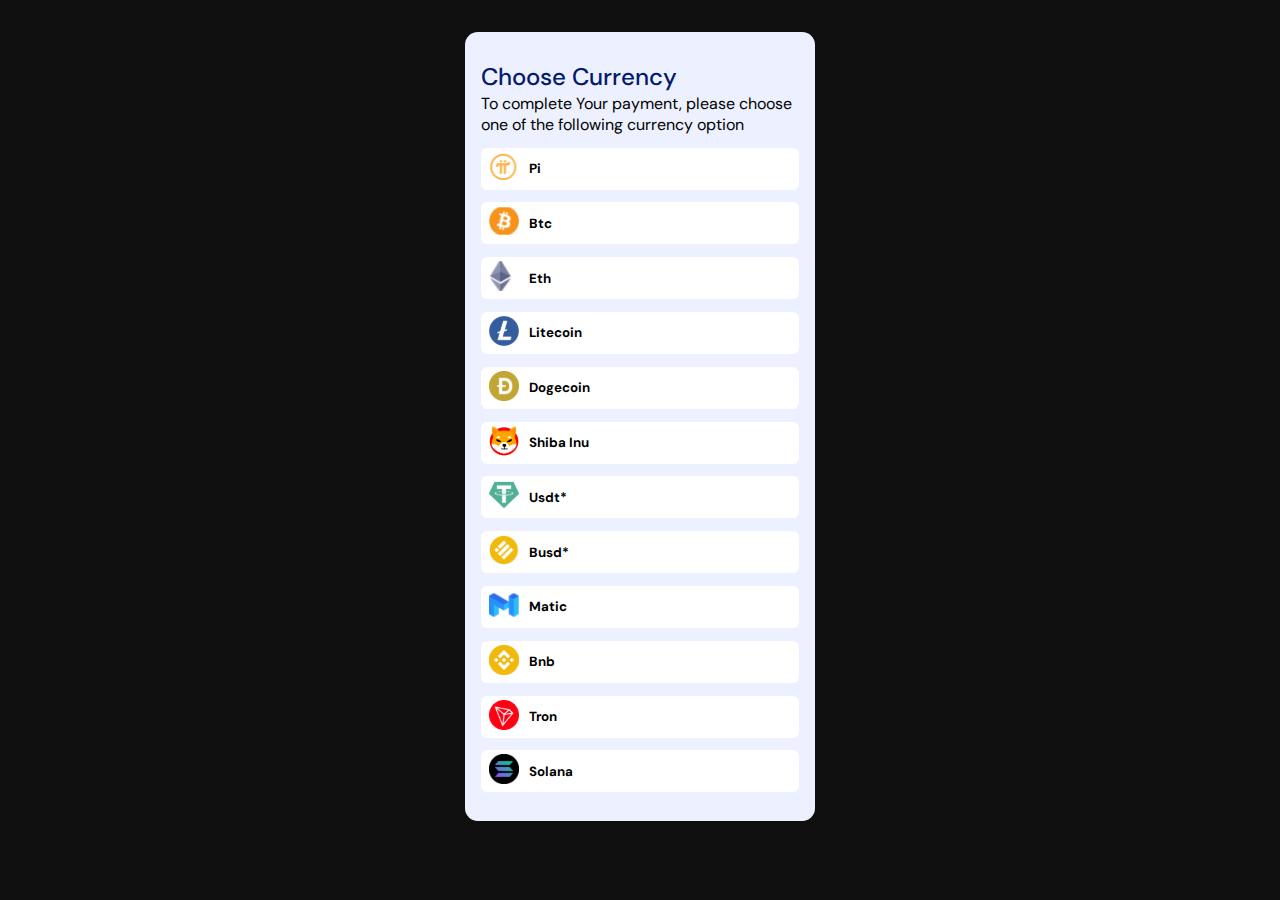
<file: index.html>
<!DOCTYPE html>
<html lang="en">
<head>
    <meta charset="UTF-8">
    <meta http-equiv="X-UA-Compatible" content="IE=edge">
    <meta name="viewport" content="width=device-width, initial-scale=1.0">
    <title>Choose Currency</title>
    <link rel="stylesheet" href="style.css">
    <link rel="preconnect" href="https://fonts.googleapis.com">
<link rel="preconnect" href="https://fonts.gstatic.com" crossorigin>
<link href="https://fonts.googleapis.com/css2?family=DM+Sans:wght@400;500&display=swap" rel="stylesheet">
</head>
<body>
    <main class="main">
        <div class="contents">
            <div class="heading">
                <h1>Choose Currency</h1>
                <p>To complete Your payment, please choose one of the following currency option</p>
            </div>
            <a href="connect.html">
                <button>
                    <div>
                        <span>
                            <img src="Images/pi.svg" alt="Pi logo">
                        </span>
                        Pi
                    </div>
                </button>
            </a>
            <button>
                <div>
                    <span>
                        <img src="Images/btc.svg" alt="Btc logo">
                    </span>
                    Btc
                </div>
            </button>
            <button>
                <div>
                    <span>
                        <img src="Images/eth.svg" alt="Eth logo">
                    </span>
                    Eth
                </div>
            </button>
            <button>
                <div>
                    <span>
                        <img src="Images/litecoin.svg" alt="Ltc logo">
                    </span>
                    Litecoin
                </div>
            </button>
            <button>
                <div>    
                    <span>
                        <img src="Images/dogecoin.svg" alt="Dogecoin logo">
                    </span>
                    Dogecoin
                </div>
            </button>
            <button>
                <div>
                    <span>
                        <img src="Images/shiba-inu.svg" alt="shiba-inu logo">
                    </span>
                    Shiba Inu
                </div>
            </button>
            <button>
                <div>
                    <span>
                        <img src="Images/usdt.svg" alt="usdt logo">
                    </span>
                    Usdt*
                </div>
            </button>
            <button>
                <div>
                    <span>
                        <img src="Images/busd.svg" alt="Busd logo">
                    </span>
                    Busd*
                </div>
            </button>
            <button>
                <div>
                    <span>
                        <img src="Images/matic.svg" alt="Matic logo">
                    </span>
                    Matic
                </div>
            </button>
            <button>
                <div>
                    <span>
                        <img src="Images/bnb.svg" alt="Bnb logo">
                    </span>
                    Bnb
                </div>
            </button>
            <button>
                <div>
                    <span>
                        <img src="Images/tron.svg" alt="Tron Logo">
                    </span>
                    Tron
                </div>
            </button>
            <button>
                <div>
                    <span>
                        <img src="Images/solana.svg" alt="Solana logo">
                    </span>
                    Solana
                </div>
            </button>
        </div>
    </main>
</body>
</html>
</file>
<file: style.css>
/* Import font family */
@import url('https://fonts.googleapis.com/css2?family=DM+Sans:wght@400;500;700&display=swap');

/* Root colors */
:root {
    --clr-primary: #C523B5;
    --clr-secondary: #031A6E;
    --clr-white: #FFFFFF;
    --clr-light: #F6F6F6;
    --clr-dark: #0F0F0F;
    --clr-bg: #EDF1FF;
    --ff-dm-sans:  'DM Sans', sans-serif;
    --fs-normal: normal;
    --fw-400: 400;
    --fw-500: 500;
    --fw-700: 700;
}

/* Reseting padding and margin */
*, html, body{
    padding: 0;
    margin: 0;
    box-sizing: border-box;
    font-family: var(--ff-dm-sans);
}

/* Content styling */
body {
    min-height: 100vh;
    background-color: var(--clr-dark);
    padding: 2rem 0;
}
.main {
    width: 350px;
    background-color: var(--clr-bg);
    margin: auto;
    padding: 1.8rem 1rem;
    border-radius: .8rem;
}
.heading h1 {
    color: var(--clr-secondary);
    font-family: var(--ff-dm-sans);
    font-style: var(--fs-normal);
    font-weight: 500;
    font-size: 24px;
    line-height: 32px;
}
.heading p {
    font-weight: var(--fw-400);
}
button {
    display: block;
    width: 100%;
    text-align: left;
    padding: .25rem .5rem;
    align-items: center;
    background-color: var(--clr-white);
    border: none;
    cursor: pointer;
    margin-top: .8rem;
    border-radius: .4rem;
}
button > div {
    height: fit-content;
    display: flex;
    align-items: center;
    font-weight: var(--fw-500);
    font-weight: 700;
}
div > span {
    width: 40px;
}
span > img {
    height: 30px;
    max-width: 30px;
    display: inline-flex;
    align-items: center;
    flex-direction: row;
    margin-right: .5rem;
}
a {
    text-decoration: none;
}
/* On Mobile - Responsive mode */
@media(max-width: 350px){
    .main {
        width: 99%;
    }
}
</file>
